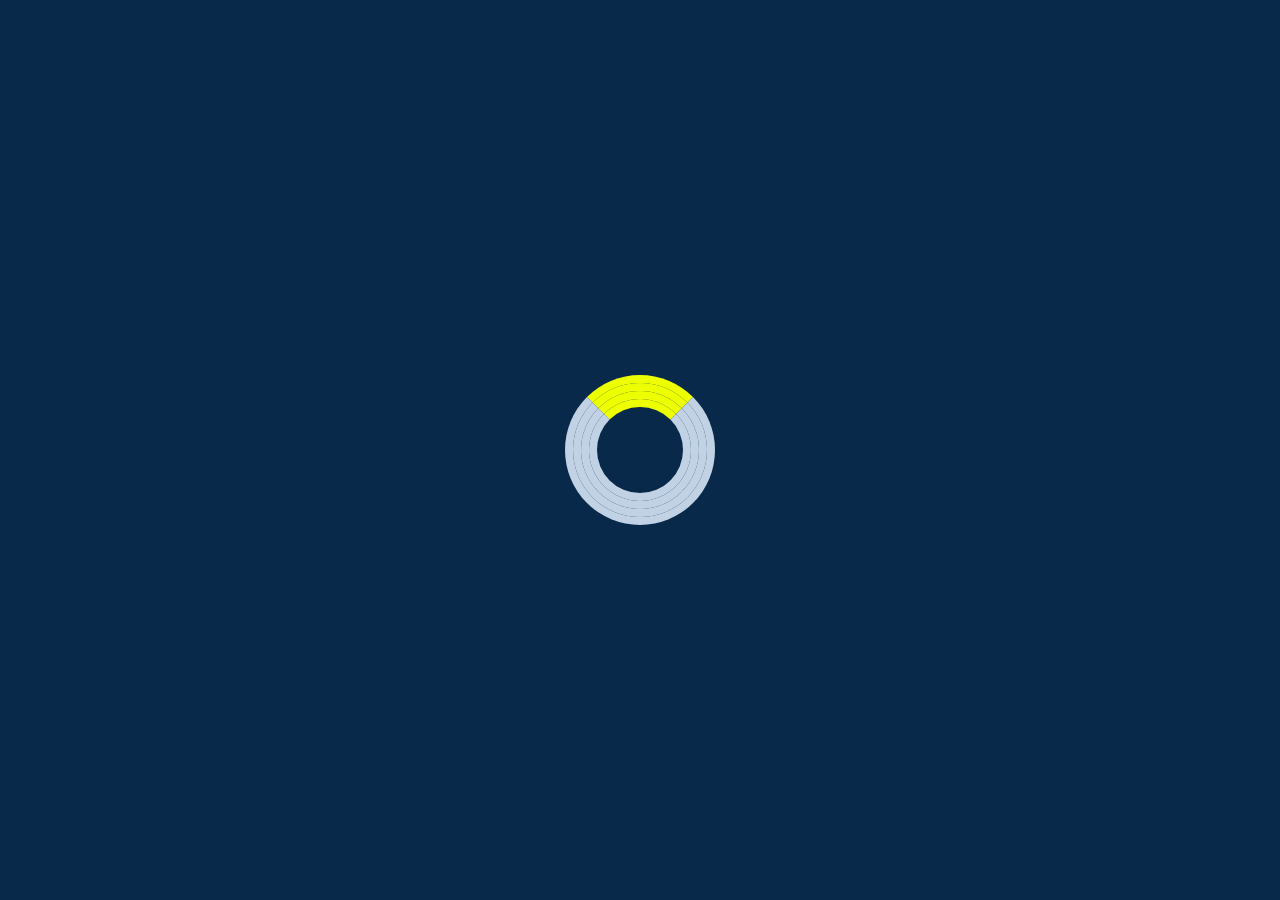
<file: loading.html>
<!DOCTYPE html>
<html lang="en">

<head>
    <meta charset="UTF-8">
    <meta name="viewport" content="width=device-width, initial-scale=1.0">
    <meta http-equiv="X-UA-Compatible" content="ie=edge">
    <title>Code Learn Work</title>
    <link href="//maxcdn.bootstrapcdn.com/bootstrap/4.1.1/css/bootstrap.min.css" rel="stylesheet" id="bootstrap-css">
    <script src="//maxcdn.bootstrapcdn.com/bootstrap/4.1.1/js/bootstrap.min.js"></script>
    <script src="//cdnjs.cloudflare.com/ajax/libs/jquery/3.2.1/jquery.min.js"></script>
    <link rel="stylesheet" href="./css/loading.css">
</head>

<div id="circle">
    <div class="loader">
        <div class="loader">
            <div class="loader">
                <div class="loader">

                </div>
            </div>
        </div>
    </div>
</div>


</html>
</file>
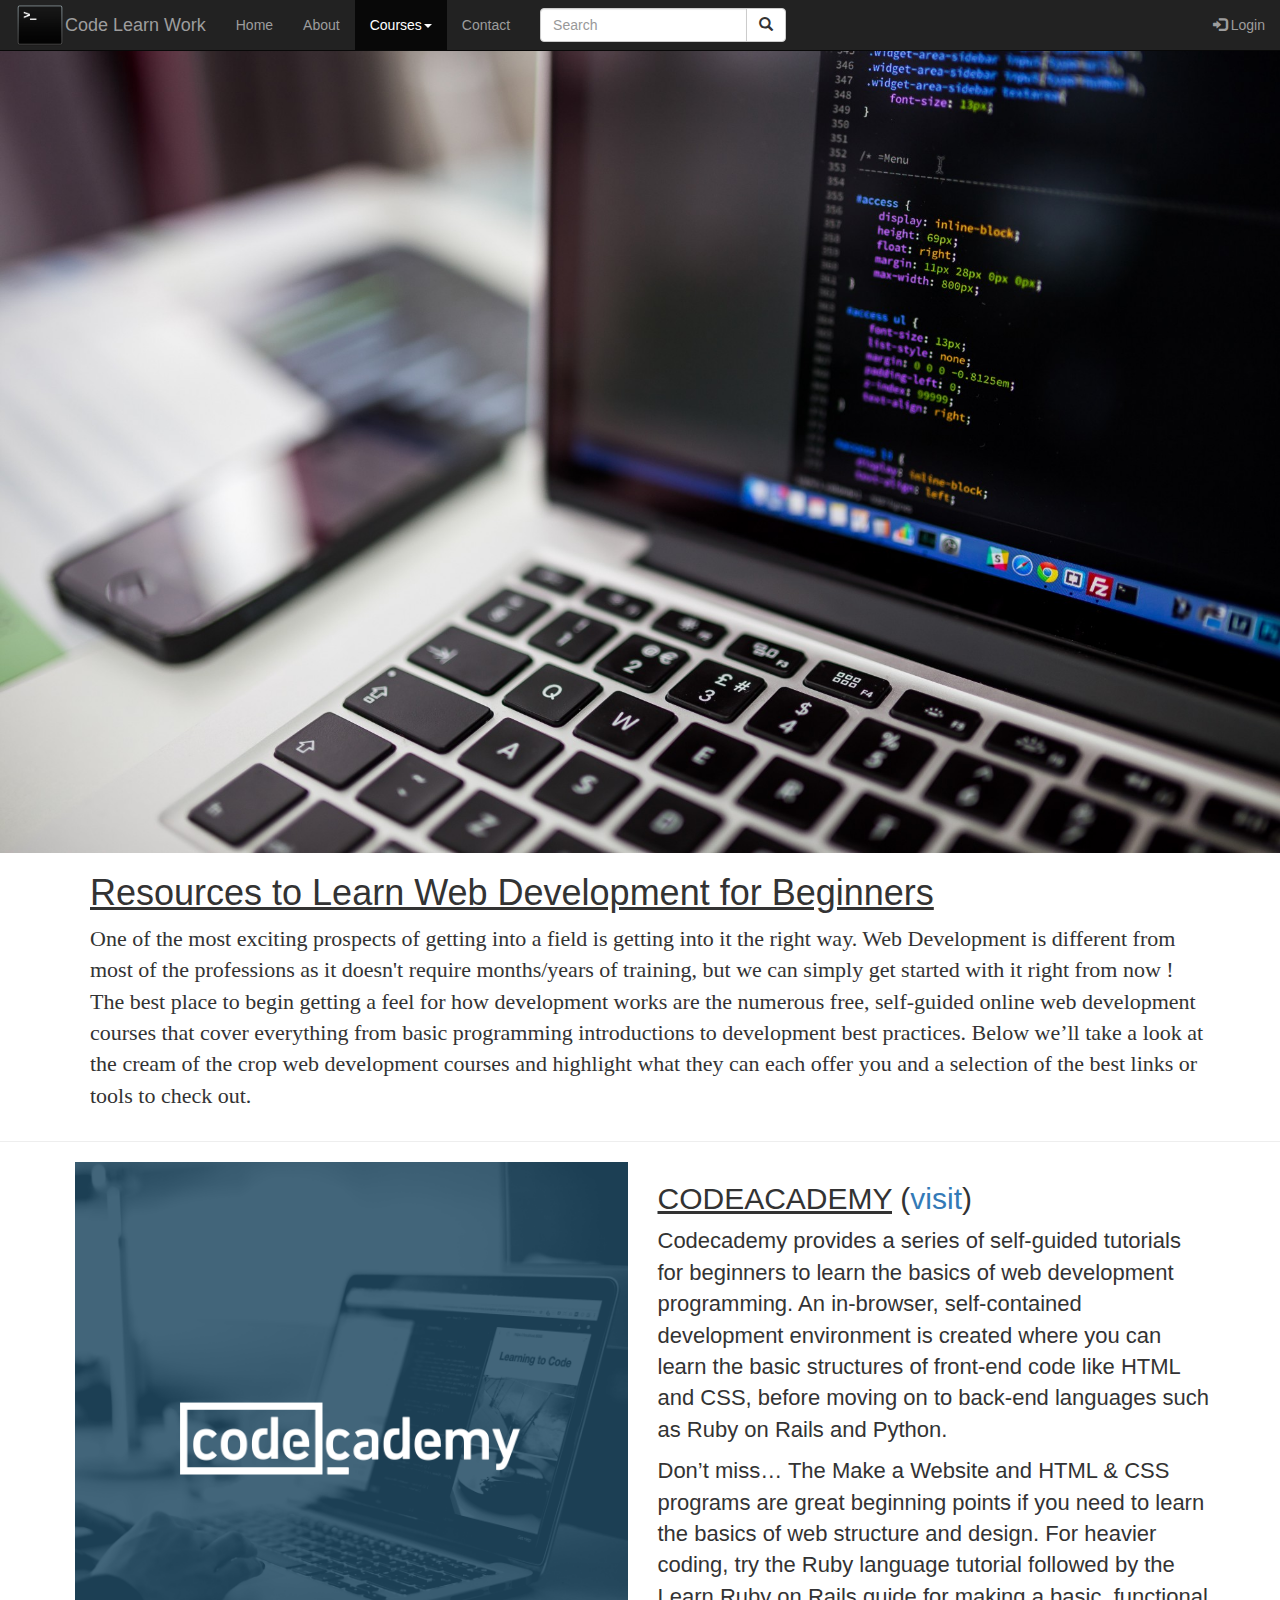
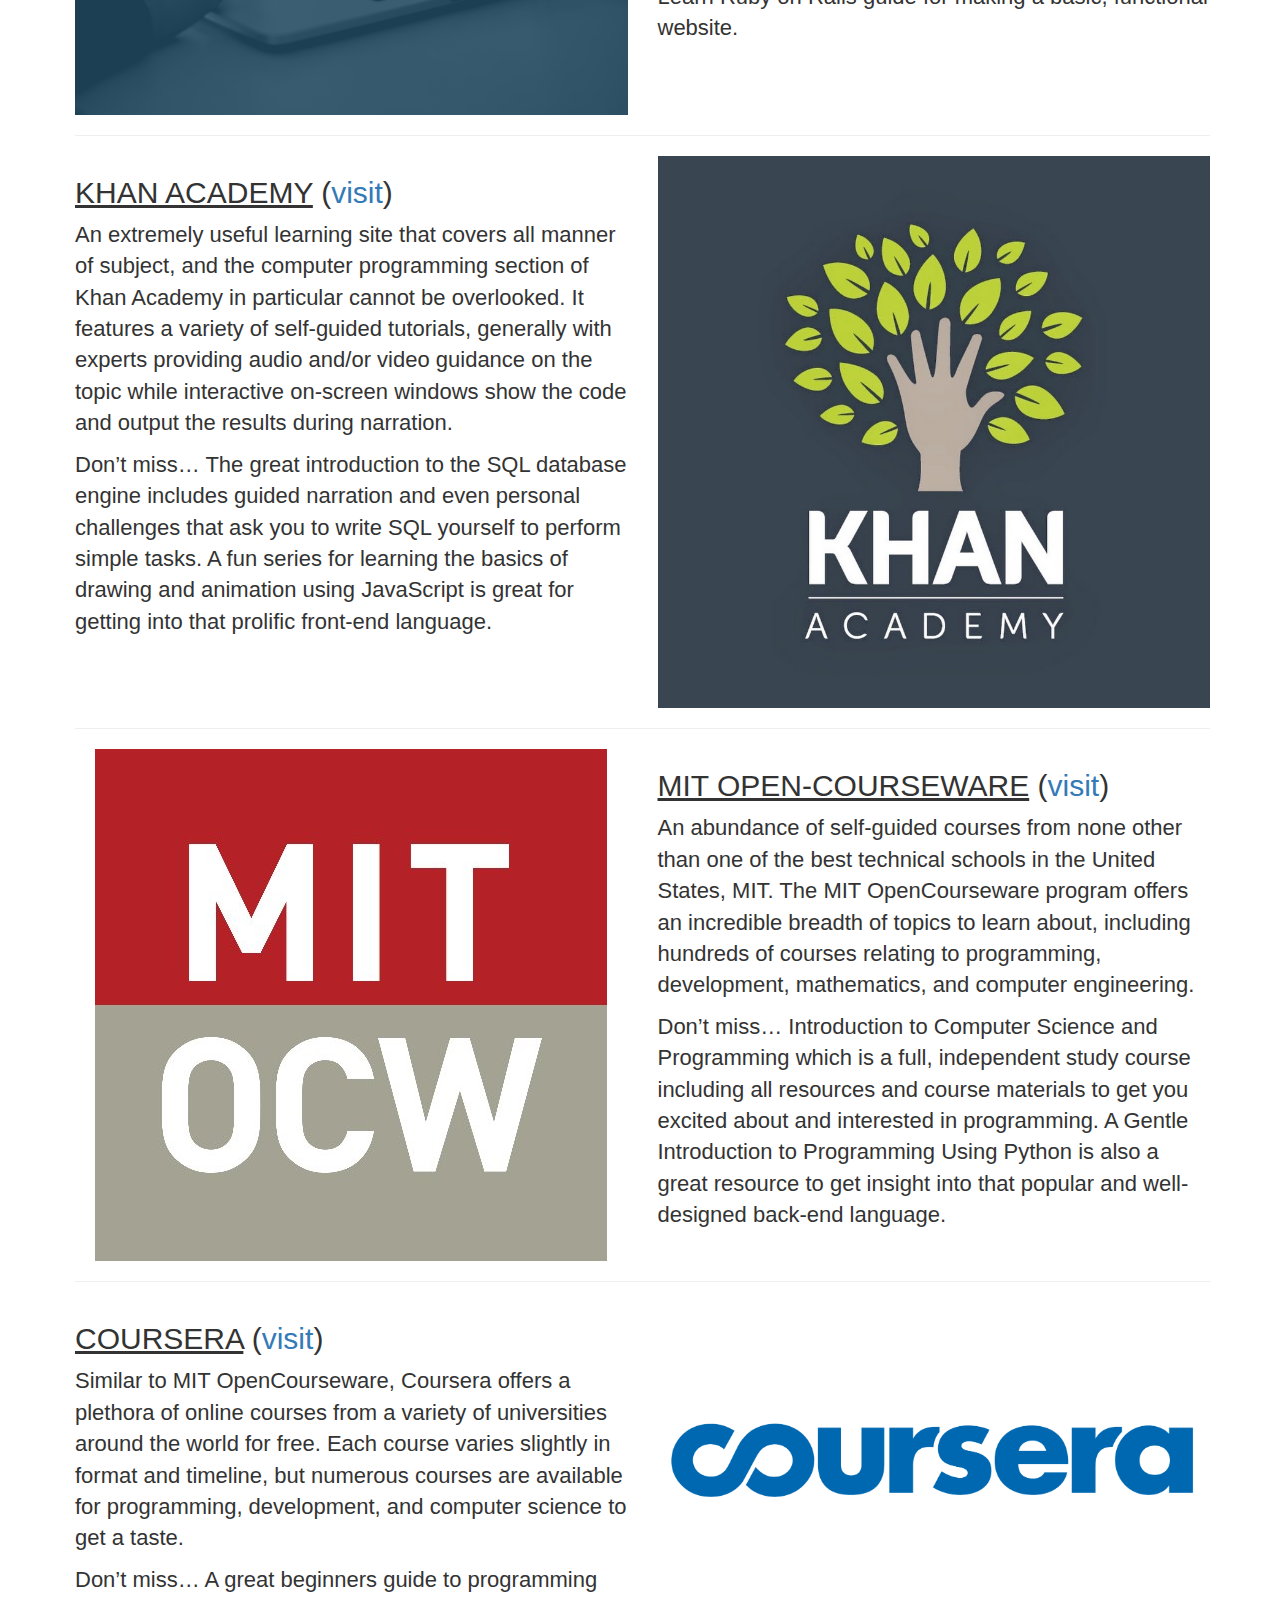
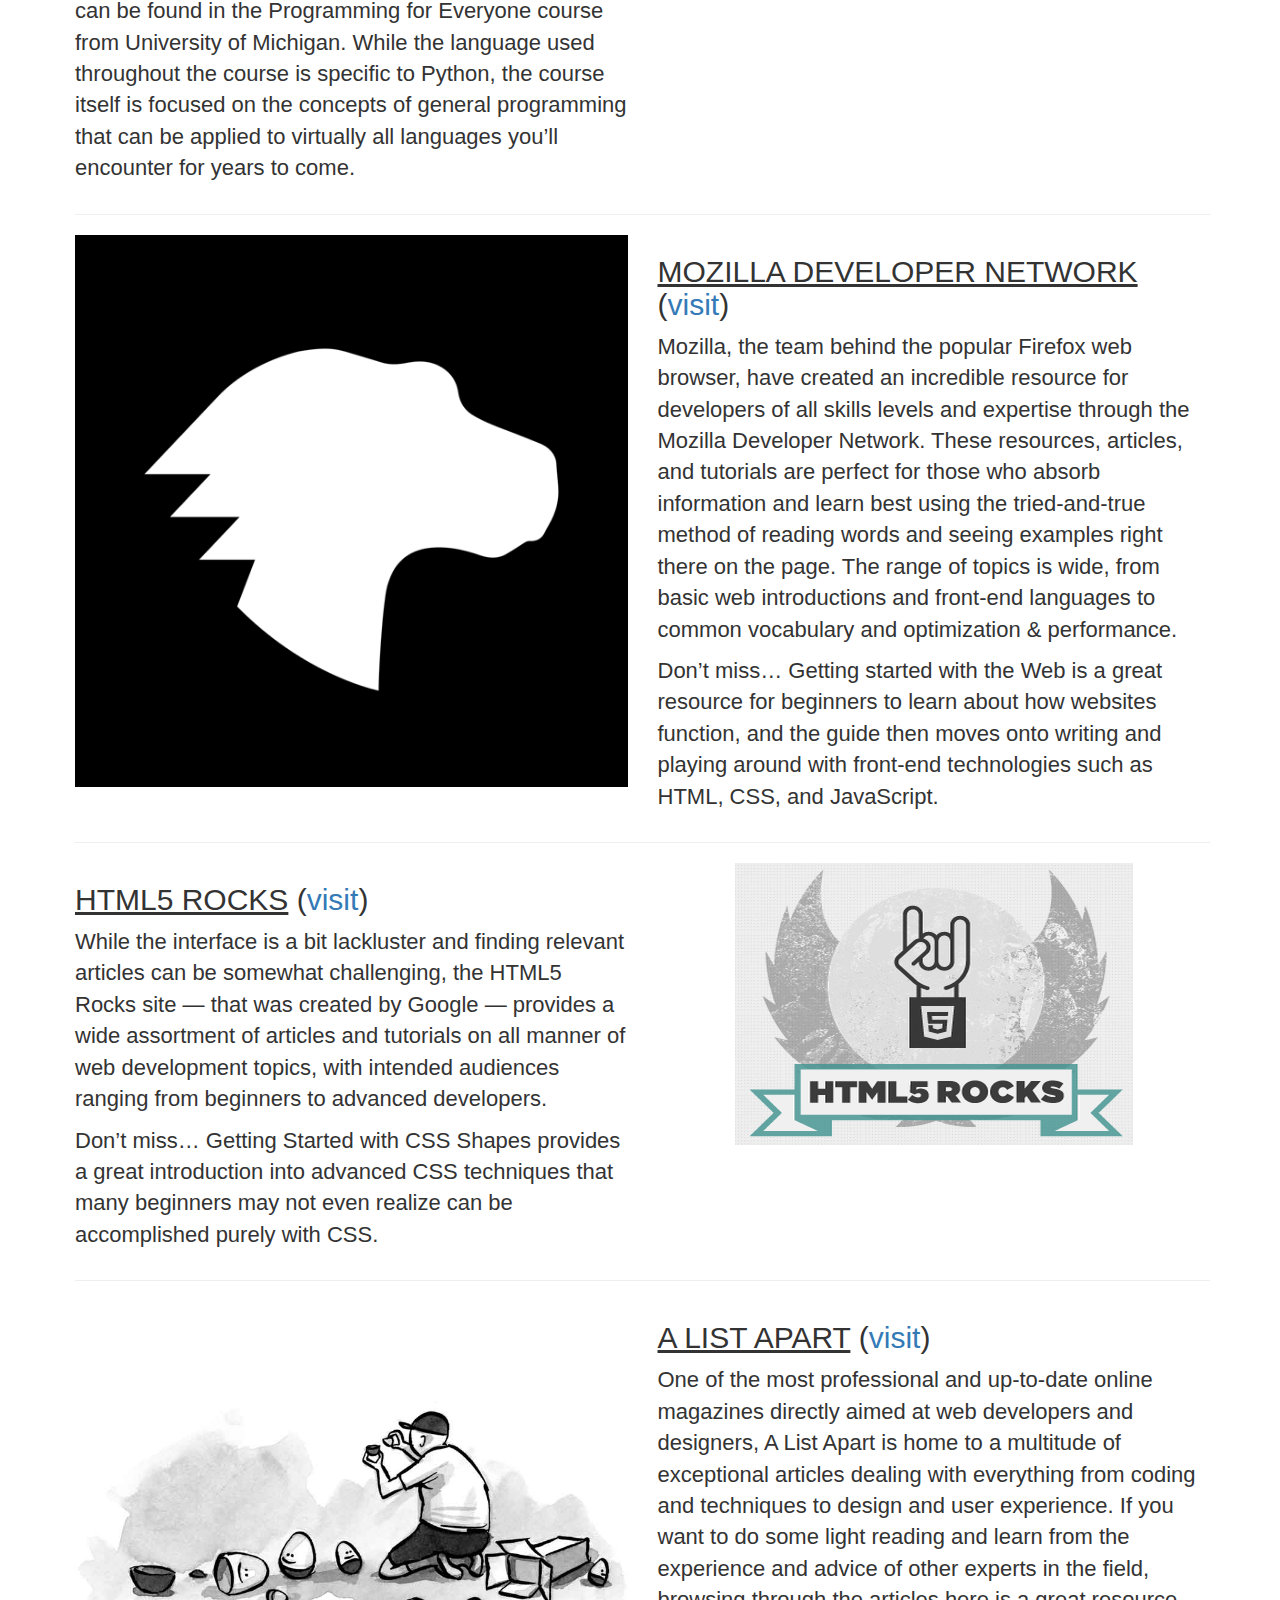
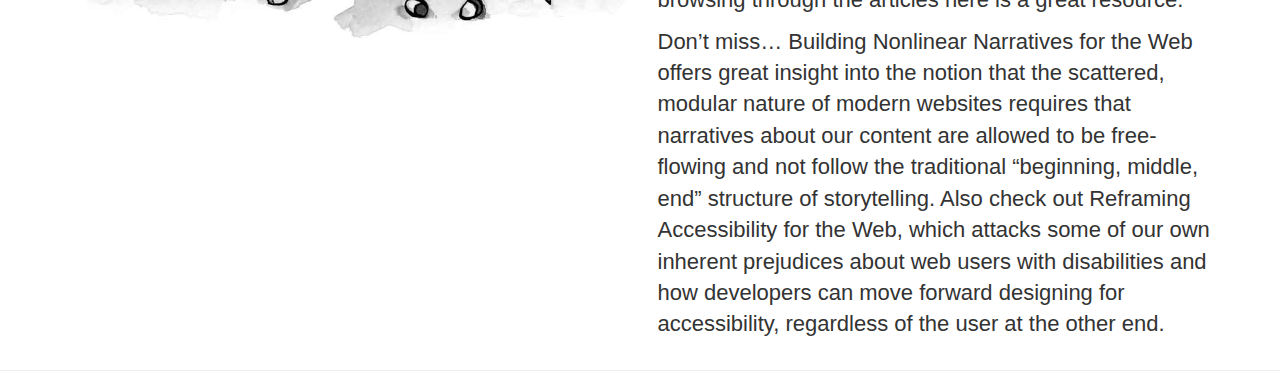
<file: web.html>
<!DOCTYPE html>
<html lang="en">
<head>
    <meta charset="UTF-8">
    <meta name="viewport" content="width=device-width, initial-scale=1.0">
    <meta http-equiv="X-UA-Compatible" content="ie=edge">
    <title>Code Learn Work</title>
    <link rel="icon" type="image/png" href="./images/logo.png">
    <!-- Bootstrap, JavaScript and CSS files-->
    <link rel="stylesheet" href="https://maxcdn.bootstrapcdn.com/bootstrap/3.3.7/css/bootstrap.min.css">
    <script src="https://ajax.googleapis.com/ajax/libs/jquery/1.12.4/jquery.min.js"></script>
    <script src="https://maxcdn.bootstrapcdn.com/bootstrap/3.3.7/js/bootstrap.min.js"></script>
    <style>
         #pic{
            width: 50px;
            height: 50px;
        }
        .heading{
            padding-left: 20px;
            text-decoration: underline;
        }
        .desc{
            padding-left: 20px;
            font-size: 22px;
            font-family: 'Times New Roman', Times, serif;
        }
        .resc{
            padding-left: 20px;
        }
        .abt{
            font-size: 22px;
        }
        @media ( max-width: 768px ) {
            .resc h2{
                text-align: center;
            }
            .heading{
                text-align: center;
            }
        }
        .pict{
            margin: 100px 0px;
        }
        .cen{
            margin: 0 auto;
        }
    </style>
</head>
<body>
    <header>
        <nav class="navbar navbar-inverse navbar-fixed-top">
            <div class="container-fluid">
    
                <!-- Brand and toggle get grouped for better mobile display -->
                <div class="navbar-header">
                    <button type="button" data-target="#navbarCollapse" data-toggle="collapse" class="navbar-toggle">
                        <span class="sr-only">Toggle navigation</span>
                        <span class="icon-bar"></span>
                        <span class="icon-bar"></span>
                        <span class="icon-bar"></span>
                    </button>
                    <a href="./index.html" class="pull-left"><img src="./images/logo.png" id="pic" alt=""></a>
                    <a href="./index.html" class="navbar-brand"> Code Learn Work</a>
                </div>
                <!-- Collection of nav links and other content for toggling -->
    
                <div id="navbarCollapse" class="collapse navbar-collapse">
                    <ul class="nav navbar-nav">
                        <li><a href="./index.html">Home</a></li>
                        <li><a href="./index.html#about">About</a></li>
                        <li class="dropdown active">
                            <a data-toggle="dropdown" class="dropdown-toggle" href="#">Courses<b class="caret"></b></a>
                            <ul class="dropdown-menu">
                                <li class="active"><a href="./web.html">Web Development</a></li>
                                <li><a href="#">Android Development</a></li>
                                <li><a href="#">Coding Languages</a></li>
                                <li class="divider"></li>
                                <li><a href="#">More</a></li>
                            </ul>
                        </li>
                        <li><a href="#">Contact</a></li>
                    </ul>
                    <form class="navbar-form navbar-left">
                            <div class="input-group">
                                <input type="text" class="form-control" placeholder="Search">
                                <span class="input-group-btn">
                                    <button type="button" class="btn btn-default"><span class="glyphicon glyphicon-search"></span></button>
                                </span>
                            </div>
                        </form>
                    <ul class="nav navbar-nav navbar-right">
                        <li>
                            <a href="#"><span class="glyphicon glyphicon-log-in"></span>
                                 Login
                            </a>
                        </li>
                    </ul>
                </div>
            </div>
        </nav>
    </header>
    <section>
        <img src="./images/webBG.jpeg" class="img-responsive" alt="">
    </section>
    <section class="container">
        <b><h1 class="heading">Resources to Learn Web Development for Beginners</h1></b>
        <p class="desc">
            One of the most exciting prospects of getting into a field is getting into it the right way. Web Development is different from most of the professions as it doesn't require months/years of training, but we can simply get started with it right from now ! The best place to begin getting a feel for how development works are the numerous free, self-guided online web development courses that cover everything from basic programming introductions to development best practices.  Below we’ll take a look at the cream of the crop web development courses and highlight what they can each offer you and a selection of the best links or tools to check out.
        </p>
    </section>
    <hr>
    <section class="resc container">
        <div class="row">
            <div class="col-md-6">
                <img src="./images/codeacademy.png" class="img-responsive cen" alt="">
            </div>
            <div class="col-md-6">
                <h2><u>CODEACADEMY</u> (<a href="https://www.codecademy.com/" target="_blank">visit</a>)</h2>
                <p class="abt">Codecademy provides a series of self-guided tutorials for beginners to learn the basics of web development programming.  An in-browser, self-contained development environment is created where you can learn the basic structures of front-end code like HTML and CSS, before moving on to back-end languages such as Ruby on Rails and Python.</p>
                <p class="abt">
                    Don’t miss… The Make a Website and HTML & CSS programs are great beginning points if you need to learn the basics of web structure and design.  For heavier coding, try the Ruby language tutorial followed by the Learn Ruby on Rails guide for making a basic, functional website.
                </p>
            </div>
        </div>
        <hr>
        <div class="row">
            <div class="col-md-6">
                <h2><u>KHAN ACADEMY</u> (<a href="https://www.khanacademy.org/computing/computer-programming" target="_blank">visit</a>)</h2>
                <p class="abt">
                    An extremely useful learning site that covers all manner of subject, and the computer programming section of Khan Academy in particular cannot be overlooked.  It features a variety of self-guided tutorials, generally with experts providing audio and/or video guidance on the topic while interactive on-screen windows show the code and output the results during narration.
                </p>
                <p class="abt">
                    Don’t miss… The great introduction to the SQL database engine includes guided narration and even personal challenges that ask you to write SQL yourself to perform simple tasks.  A fun series for learning the basics of drawing and animation using JavaScript is great for getting into that prolific front-end language.
                </p>
            </div>
            <div class="col-md-6">
                <img src="./images/Khan-Academy-logo.jpg" class="img-responsive cen" alt="">
            </div>
        </div>
        <hr>
        <div class="row">
            <div class="col-md-6">
                <img src="./images/MIT-OCW.jpg" class="img-responsive cen" alt="">
            </div>
            <div class="col-md-6">
                <h2><u>MIT OPEN-COURSEWARE</u> (<a href="https://ocw.mit.edu/courses/electrical-engineering-and-computer-science/" target="_blank">visit</a>)</h2>
                <p class="abt">
                    An abundance of self-guided courses from none other than one of the best technical schools in the United States, MIT.  The MIT OpenCourseware program offers an incredible breadth of topics to learn about, including hundreds of courses relating to programming, development, mathematics, and computer engineering.
                </p>
                <p class="abt">
                    Don’t miss… Introduction to Computer Science and Programming which is a full, independent study course including all resources and course materials to get you excited about and interested in programming.  A Gentle Introduction to Programming Using Python is also a great resource to get insight into that popular and well-designed back-end language.
                </p>
            </div>
        </div>
        <hr>
        <div class="row">
            <div class="col-md-6">
                <h2><u>COURSERA</u> (<a href="https://www.coursera.org/" target="_blank">visit</a>)</h2>
                <p class="abt">Similar to MIT OpenCourseware, Coursera offers a plethora of online courses from a variety of universities around the world for free.  Each course varies slightly in format and timeline, but numerous courses are available for programming, development, and computer science to get a taste.</p>
                <p class="abt">Don’t miss… A great beginners guide to programming can be found in the Programming for Everyone course from University of Michigan.  While the language used throughout the course is specific to Python, the course itself is focused on the concepts of general programming that can be applied to virtually all languages you’ll encounter for years to come.</p>
            </div>
            <div class="col-md-6">
                <img src="./images/coursera.png"  class="img-responsive pict" alt="">
            </div>
        </div>
        <hr>
        <div class="row">
            <div class="col-md-6">
                <img src="./images/mdn.png" class="img-responsive cen" alt="">
            </div>
            <div class="col-md-6">
                <h2><u>MOZILLA DEVELOPER NETWORK</u> (<a href="https://developer.mozilla.org/en-US/docs/Learn" target="_blank">visit</a>)</h2>
                <p class="abt">Mozilla, the team behind the popular Firefox web browser, have created an incredible resource for developers of all skills levels and expertise through the Mozilla Developer Network.  These resources, articles, and tutorials are perfect for those who absorb information and learn best using the tried-and-true method of reading words and seeing examples right there on the page.  The range of topics is wide, from basic web introductions and front-end languages to common vocabulary and optimization & performance.</p>
                <p class="abt">Don’t miss… Getting started with the Web is a great resource for beginners to learn about how websites function, and the guide then moves onto writing and playing around with front-end technologies such as HTML, CSS, and JavaScript.</p>
            </div>
        </div>
        <hr>
        <div class="row">
            <div class="col-md-6">
                <h2><u>HTML5 ROCKS</u> (<a href="https://www.html5rocks.com/en/" target="_blank">visit</a>)</h2>
                <p class="abt">While the interface is a bit lackluster and finding relevant articles can be somewhat challenging, the HTML5 Rocks site — that was created by Google — provides a wide assortment of articles and tutorials on all manner of web development topics, with intended audiences ranging from beginners to advanced developers.</p>
                <p class="abt">Don’t miss… Getting Started with CSS Shapes provides a great introduction into advanced CSS techniques that many beginners may not even realize can be accomplished purely with CSS.</p>
            </div>
            <div class="col-md-6">
                <img src="./images/html5rocks-logo-wings.png" class="img-responsive cen" alt="">
            </div>
        </div>
        <hr>
        <div class="row">
            <div class="col-md-6">
                <img src="./images/code.jpg" class="img-responsive pict" alt="">
            </div>
            <div class="col-md-6">
                <h2><u>A LIST APART</u> (<a href="https://alistapart.com/articles">visit</a>)</h2>
                <p class="abt">One of the most professional and up-to-date online magazines directly aimed at web developers and designers, A List Apart is home to a multitude of exceptional articles dealing with everything from coding and techniques to design and user experience.  If you want to do some light reading and learn from the experience and advice of other experts in the field, browsing through the articles here is a great resource.</p>
                <p class="abt">Don’t miss… Building Nonlinear Narratives for the Web offers great insight into the notion that the scattered, modular nature of modern websites requires that narratives about our content are allowed to be free-flowing and not follow the traditional “beginning, middle, end” structure of storytelling.  Also check out Reframing Accessibility for the Web, which attacks some of our own inherent prejudices about web users with disabilities and how developers can move forward designing for accessibility, regardless of the user at the other end.</p>
            </div>
        </div>
    </section>
    <hr>
</body>
</html>
</file>
<file: css/loading.css>
html,body{
    width: 100;
    height: 100;
}

body{
    background: rgb(8, 41, 73);
}

#circle{
    position: absolute;
    top: 50%;
    left: 50%;
    transform: translate(-50%,-50%);
    width: 150px;
    height: 150px;
}

.loader{
    width: calc(100% - 0px);
    height: calc(100% - 0px);
    border: 8px solid rgb(192, 210, 228);
    border-top: 8px solid rgb(238, 255, 0);
    border-radius: 50%;
    animation: rotate 5s linear infinite;
}

@keyframes rotate{
    100% { transform: rotate(360deg);}
}
</file>
